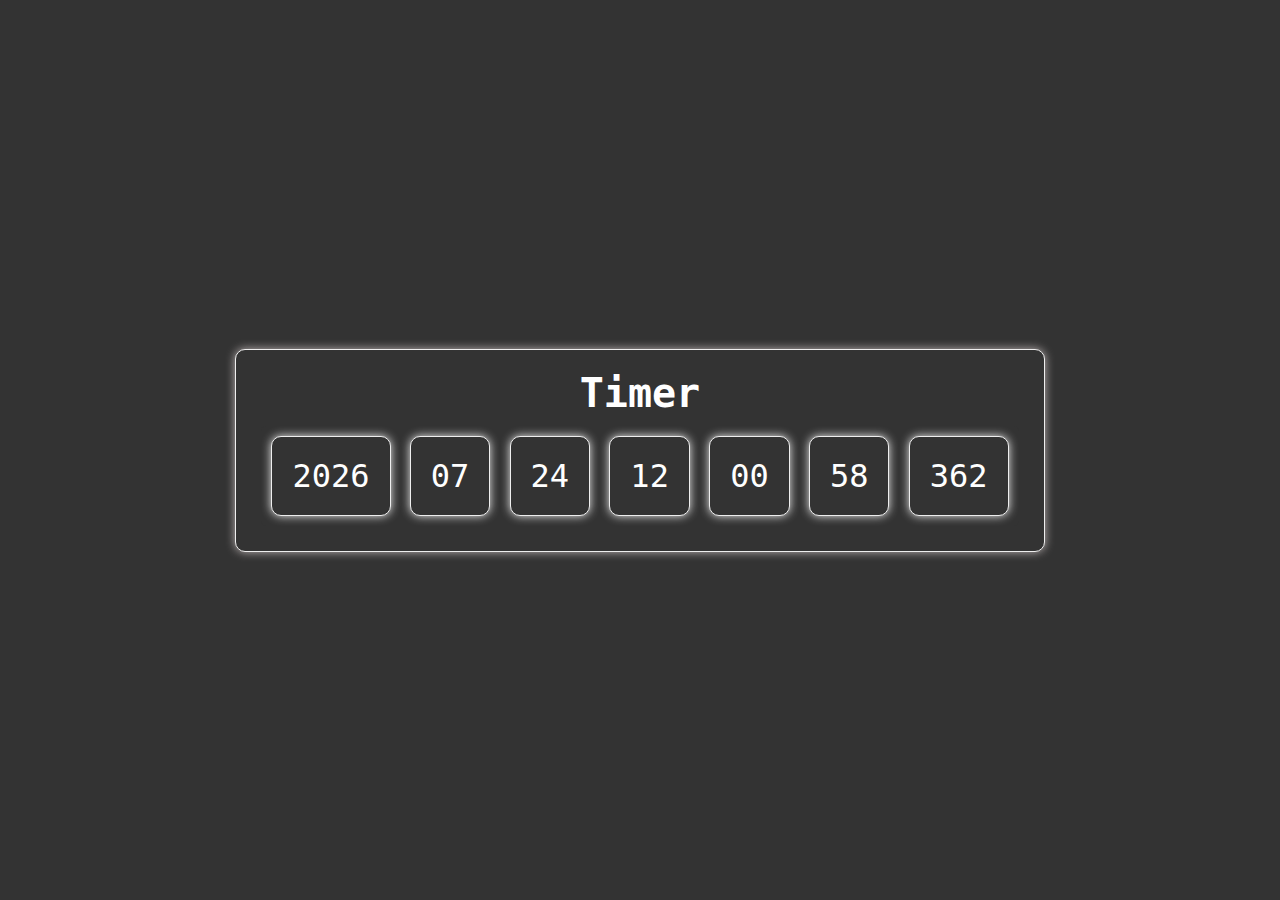
<file: public/index.html>
<!DOCTYPE html>
<html lang="pt-BR">
<head>
  <meta charset="UTF-8" />
  <meta name="viewport" content="width=device-width, initial-scale=1.0"/>
  <title>Timer</title>
  <link rel="stylesheet" href="style.css" />
</head>
<body>
  <div class="container">
    <h1>Timer</h1>
    <div id="timer">
      <div class="timer" id="year"></div>
      <div class="timer" id="month"></div>
      <div class="timer" id="day"></div>
      <div class="timer" id="hours"></div>
      <div class="timer" id="minutes"></div>
      <div class="timer" id="seconds"></div>
      <div class="timer" id="milliseconds"></div>
    </div>
  </div>
  <script src="script.js"></script>
</body>
</html>
</file>
<file: public/style.css>
body {
  background: #333;
  font-family: monospace;
  color: #333;
  display: flex;
  height: 100vh;
  align-items: center;
  justify-content: center;
  flex-direction: column;
  margin: 0;
}

.container {
  background: #333;
  text-align: center;
  border: #eee solid 1px;
  border-radius: 10px;
  box-shadow: #bdb5b5 0px 0px 10px;
  padding: 20px;
}

.timer {
  font-size: 2rem;
  margin-top: 10px;
  border: #eee solid 1px;
  border-radius: 10px;
  box-shadow: #eee 0px 0px 10px;
  padding: 20px;
  background-color: #333;
  color: white;
  width: fit-content;
  margin: auto;  
}

#timer {
  font-size: 2rem;
  margin-top: 10px;

}
div {
  display: inline-block;
  margin: 5px;
  padding: 10px;
  font-size: 20px;
  background: #333;
  border-radius: 5px;
  text-align: center;
}
h1 {
  margin: 0;
  color: white;
}
p {
  color: white;
  font-size: 14px;
  margin-top: 5px;
}
</file>
